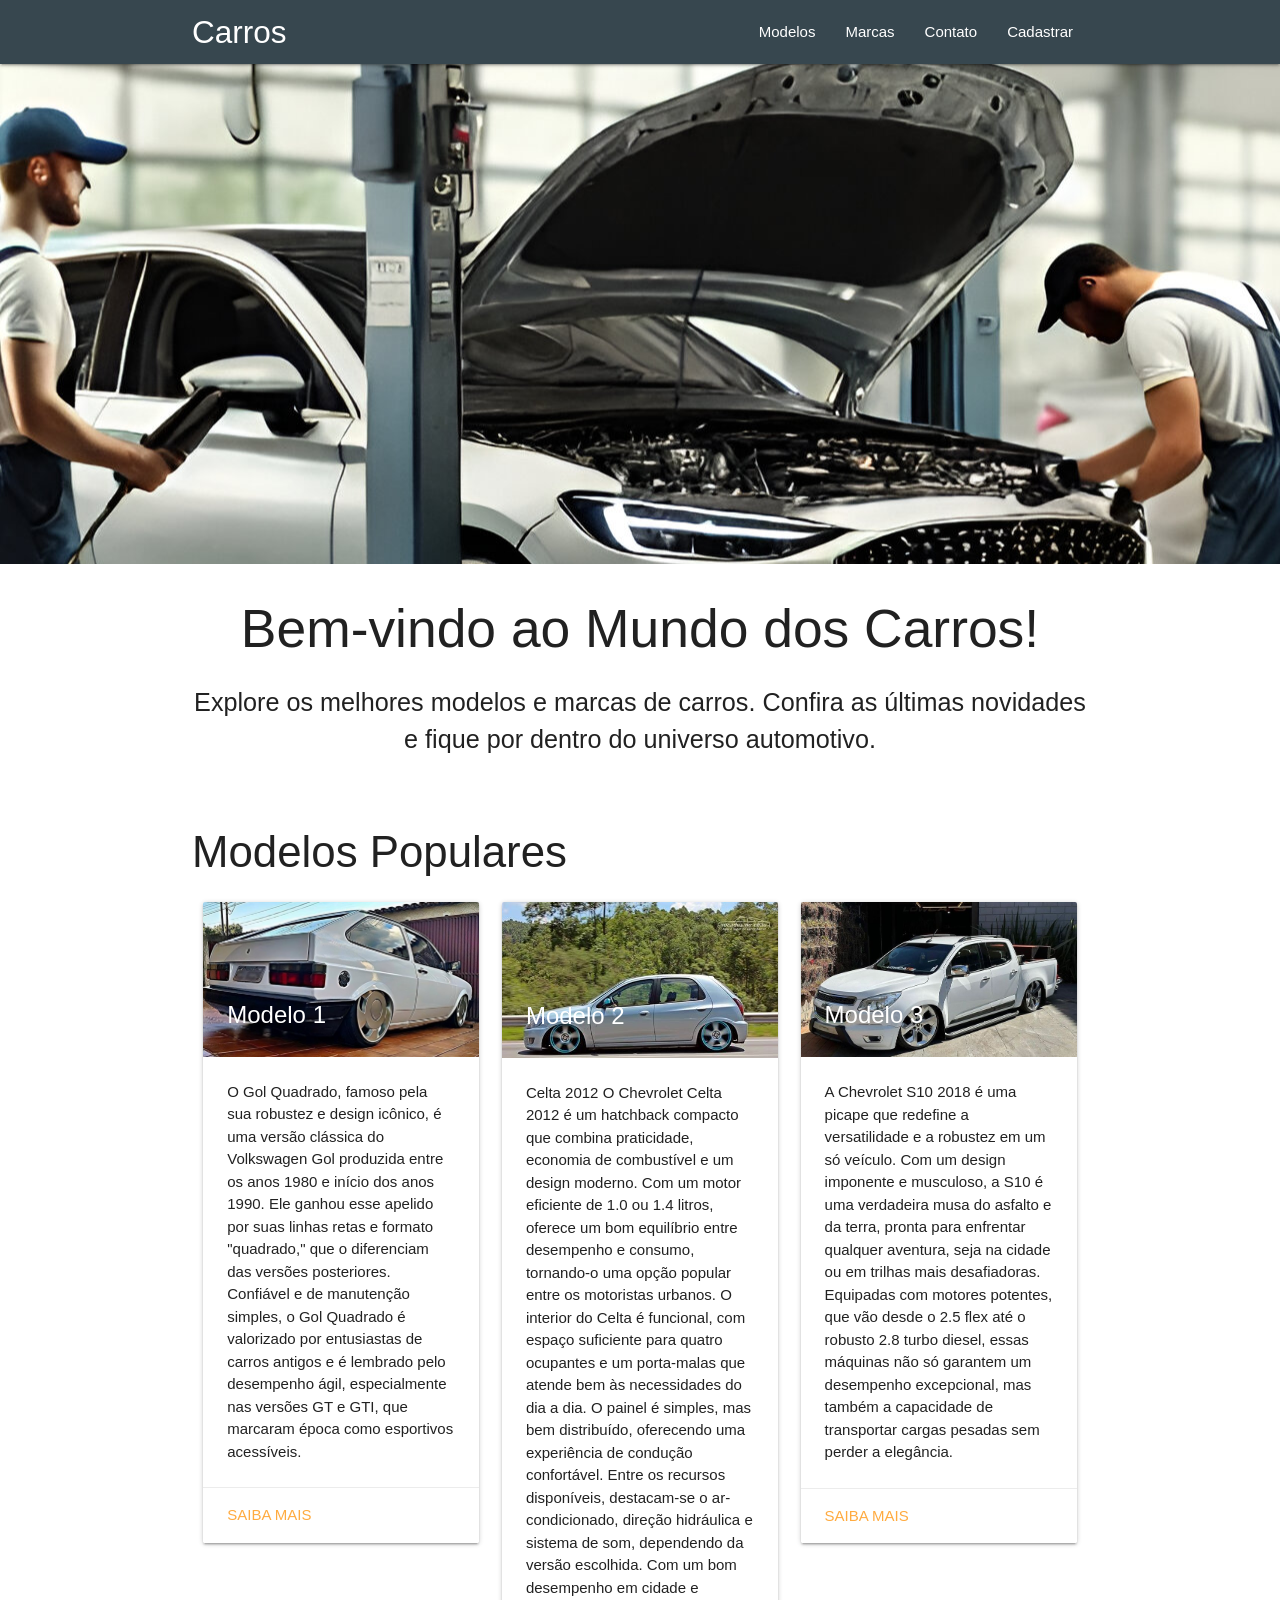
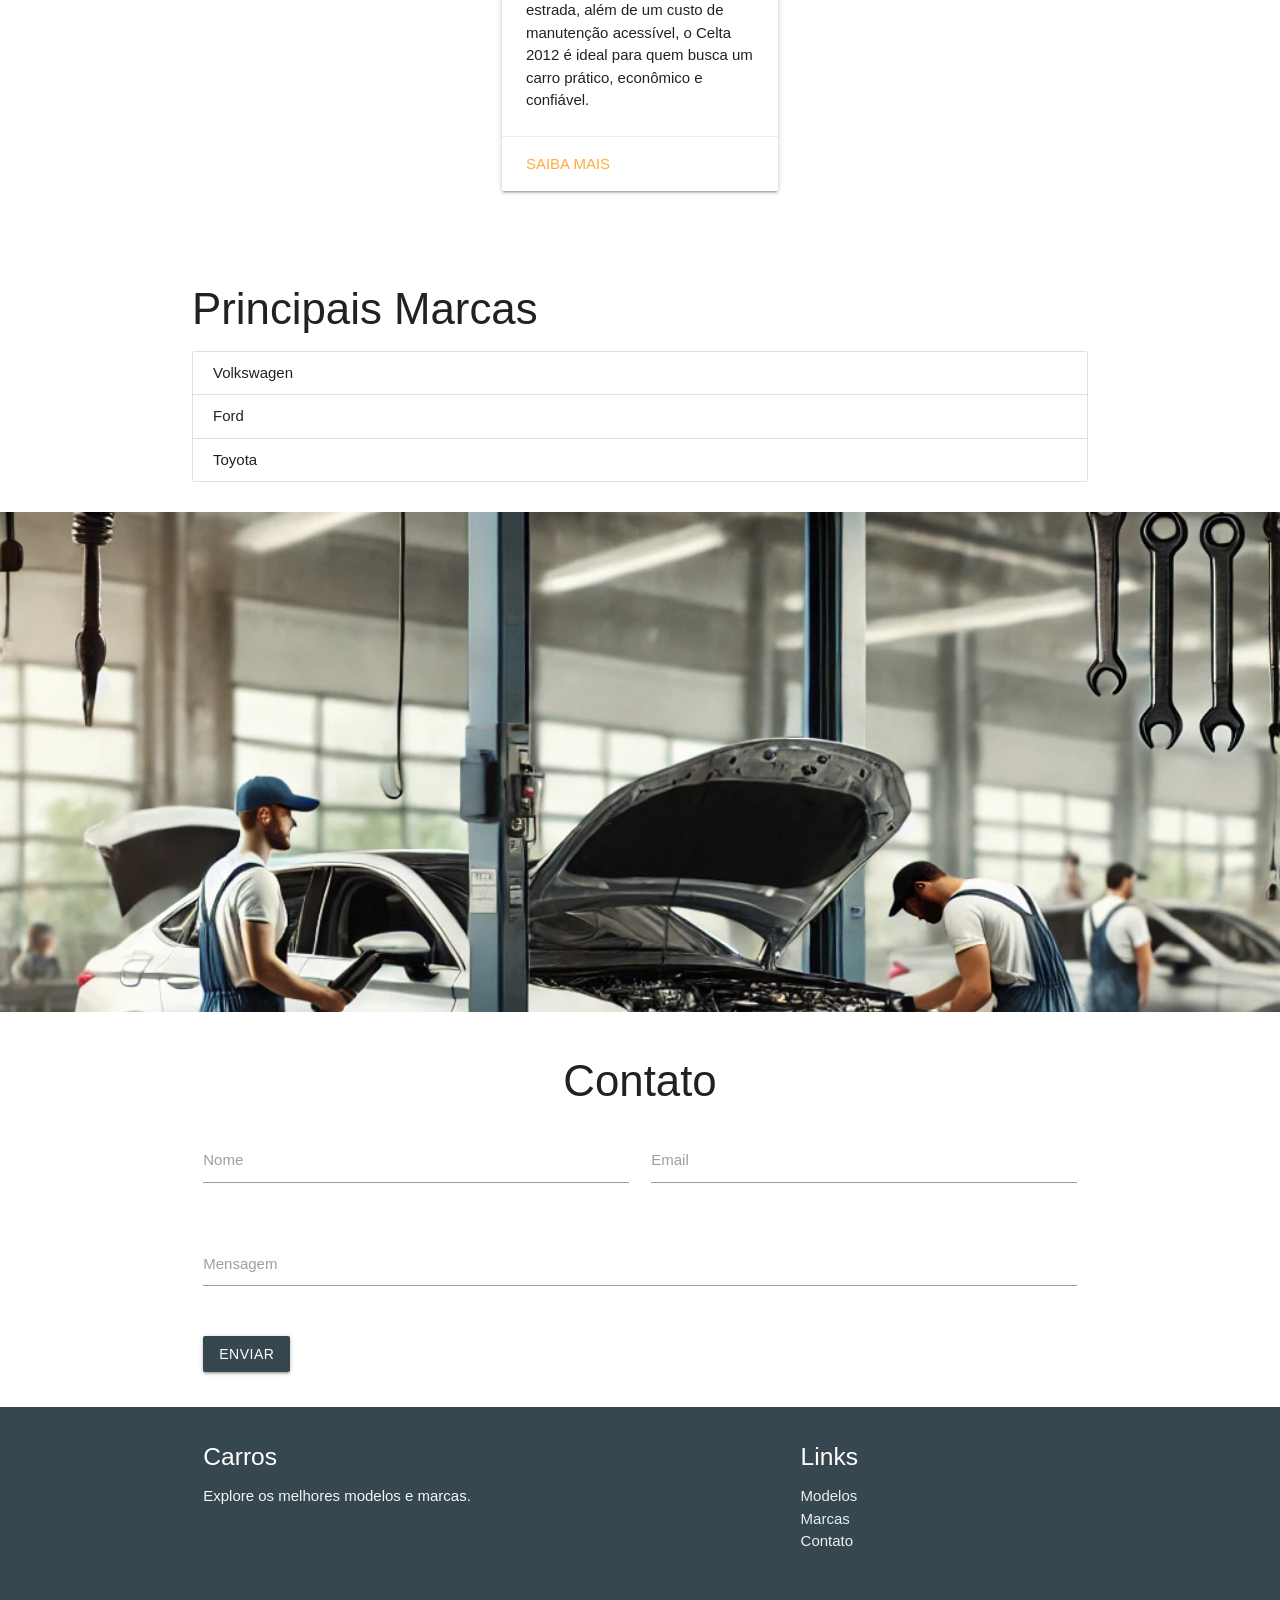
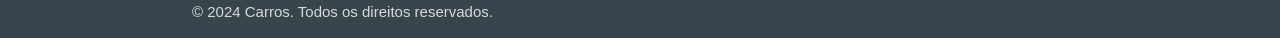
<file: index.html>
<!DOCTYPE html>
<html lang="en">
  <head>
    <meta charset="UTF-8" />
    <meta name="viewport" content="width=device-width, initial-scale=1.0" />
    <link
      rel="stylesheet"
      href="https://cdnjs.cloudflare.com/ajax/libs/materialize/1.0.0/css/materialize.min.css"
    />
    <link rel="shortcut icon" href="img/sport-car.png" />
    <title>Carros</title>
  </head>
  <body>
    <!-- Navbar -->
    <nav class="blue-grey darken-3">
      <div class="nav-wrapper container">
        <a href="#" class="brand-logo">Carros</a>
        <ul id="nav-mobile" class="right hide-on-med-and-down">
          <li><a href="#modelos">Modelos</a></li>
          <li><a href="#marcas">Marcas</a></li>
          <li><a href="#contato">Contato</a></li>
          <li><a href="cad/index.html">Cadastrar</a></li>
        </ul>
        <a href="#" data-target="mobile-nav" class="sidenav-trigger show-on-small">
          <i class="material-icons">menu</i>
        </a>
      </div>
    </nav>

    <!-- Mobile Navbar -->
    <ul class="sidenav" id="mobile-nav">
      <li><a href="#modelos">Modelos</a></li>
      <li><a href="#marcas">Marcas</a></li>
      <li><a href="#contato">Contato</a></li>
      <li><a href="cad/index.html">Cadastrar</a></li>
    </ul>

    <!-- Banner -->
    <div class="parallax-container">
      <div class="parallax">
        <img src="img/pixelcut-export.jpeg" alt="Banner Carros" />
      </div>
    </div>

    <!-- Conteúdo Principal -->
    <div class="container">
      <h2 class="center-align">Bem-vindo ao Mundo dos Carros!</h2>
      <p class="flow-text center-align">
        Explore os melhores modelos e marcas de carros. Confira as últimas
        novidades e fique por dentro do universo automotivo.
      </p>

      <!-- Seção de Modelos -->
      <div id="modelos" class="section">
        <h3>Modelos Populares</h3>
        <div class="row">
          <div class="col s12 m6 l4">
            <div class="card">
              <div class="card-image">
                <img src="img/golzinho.jpeg" alt="Modelo 1" />
                <span class="card-title">Modelo 1</span>
              </div>
              <div class="card-content">
                <p>
                  O Gol Quadrado, famoso pela sua robustez e design icônico, é
                  uma versão clássica do Volkswagen Gol produzida entre os anos
                  1980 e início dos anos 1990. Ele ganhou esse apelido por suas
                  linhas retas e formato "quadrado," que o diferenciam das
                  versões posteriores. Confiável e de manutenção simples, o Gol
                  Quadrado é valorizado por entusiastas de carros antigos e é
                  lembrado pelo desempenho ágil, especialmente nas versões GT e
                  GTI, que marcaram época como esportivos acessíveis.
                </p>
              </div>
              <div class="card-action">
                <a href="#">Saiba mais</a>
              </div>
            </div>
          </div>
          <!-- modelo 2 -->
          <div class="col s12 m6 l4">
            <div class="card">
              <div class="card-image">
                <img src="img/celtajpg.jpg" alt="Modelo 2" />
                <span class="card-title">Modelo 2</span>
              </div>
              <div class="card-content">
                <p>
                  Celta 2012 O Chevrolet Celta 2012 é um hatchback compacto que
                  combina praticidade, economia de combustível e um design
                  moderno. Com um motor eficiente de 1.0 ou 1.4 litros, oferece
                  um bom equilíbrio entre desempenho e consumo, tornando-o uma
                  opção popular entre os motoristas urbanos. O interior do Celta
                  é funcional, com espaço suficiente para quatro ocupantes e um
                  porta-malas que atende bem às necessidades do dia a dia. O
                  painel é simples, mas bem distribuído, oferecendo uma
                  experiência de condução confortável. Entre os recursos
                  disponíveis, destacam-se o ar-condicionado, direção hidráulica
                  e sistema de som, dependendo da versão escolhida. Com um bom
                  desempenho em cidade e estrada, além de um custo de manutenção
                  acessível, o Celta 2012 é ideal para quem busca um carro
                  prático, econômico e confiável.
                </p>
              </div>
              <div class="card-action">
                <a href="#">Saiba mais</a>
              </div>
            </div>
          </div>
          <!-- modelo 3 -->
          <div class="col s12 m6 l4">
            <div class="card">
              <div class="card-image">
                <img src="img/s10.jpg" alt="Modelo 3" />
                <span class="card-title">Modelo 3</span>
              </div>
              <div class="card-content">
                <p>
                  A Chevrolet S10 2018 é uma picape que redefine a versatilidade
                  e a robustez em um só veículo. Com um design imponente e
                  musculoso, a S10 é uma verdadeira musa do asfalto e da terra,
                  pronta para enfrentar qualquer aventura, seja na cidade ou em
                  trilhas mais desafiadoras. Equipadas com motores potentes, que
                  vão desde o 2.5 flex até o robusto 2.8 turbo diesel, essas
                  máquinas não só garantem um desempenho excepcional, mas também
                  a capacidade de transportar cargas pesadas sem perder a
                  elegância.
                </p>
              </div>
              <div class="card-action">
                <a href="#">Saiba mais</a>
              </div>
            </div>
          </div>
          <!-- Adicione mais cartões para outros modelos -->
        </div>
      </div>

      <!-- Seção de Marcas -->
      <div id="marcas" class="section">
        <h3>Principais Marcas</h3>
        <ul class="collection">
          <li class="collection-item">Volkswagen</li>
          <li class="collection-item">Ford</li>
          <li class="collection-item">Toyota</li>
          <!-- Adicione mais marcas -->
        </ul>
      </div>
    </div>

    <!-- Parallax de Imagem Secundária -->
    <div class="parallax-container">
      <div class="parallax">
        <img src="img/IA.webp" alt="Imagem Carros 2" />
      </div>
    </div>

    <!-- Seção de Contato -->
    <div id="contato" class="container section">
      <h3 class="center-align">Contato</h3>
      <div class="row">
        <form class="col s12">
          <div class="row">
            <div class="input-field col s12 m6">
              <input type="text" id="nome" name="nome" required />
              <label for="nome">Nome</label>
            </div>
            <div class="input-field col s12 m6">
              <input type="email" id="email" name="email" required />
              <label for="email">Email</label>
            </div>
          </div>
          <div class="row">
            <div class="input-field col s12">
              <textarea
                id="mensagem"
                class="materialize-textarea"
                name="mensagem"
                required
              ></textarea>
              <label for="mensagem">Mensagem</label>
            </div>
          </div>
          <button
            class="btn waves-effect waves-light blue-grey darken-3"
            type="submit"
          >
            Enviar
          </button>
        </form>
      </div>
    </div>

    <!-- Footer -->
    <footer class="page-footer blue-grey darken-3">
      <div class="container">
        <div class="row">
          <div class="col l6 s12">
            <h5 class="white-text">Carros</h5>
            <p class="grey-text text-lighten-4">
              Explore os melhores modelos e marcas.
            </p>
          </div>
          <div class="col l4 offset-l2 s12">
            <h5 class="white-text">Links</h5>
            <ul>
              <li>
                <a class="grey-text text-lighten-3" href="#modelos">Modelos</a>
              </li>
              <li>
                <a class="grey-text text-lighten-3" href="#marcas">Marcas</a>
              </li>
              <li>
                <a class="grey-text text-lighten-3" href="#contato">Contato</a>
              </li>
            </ul>
          </div>
        </div>
      </div>
      <div class="footer-copyright">
        <div class="container">
          © 2024 Carros. Todos os direitos reservados.
        </div>
      </div>
    </footer>

    <script src="https://cdnjs.cloudflare.com/ajax/libs/materialize/1.0.0/js/materialize.min.js"></script>
    <script>
      document.addEventListener("DOMContentLoaded", function () {
        var elems = document.querySelectorAll(".sidenav");
        var instances = M.Sidenav.init(elems);
        var parallaxElems = document.querySelectorAll(".parallax");
        var parallaxInstances = M.Parallax.init(parallaxElems);
      });
    </script>
  </body>
</html>
</file>
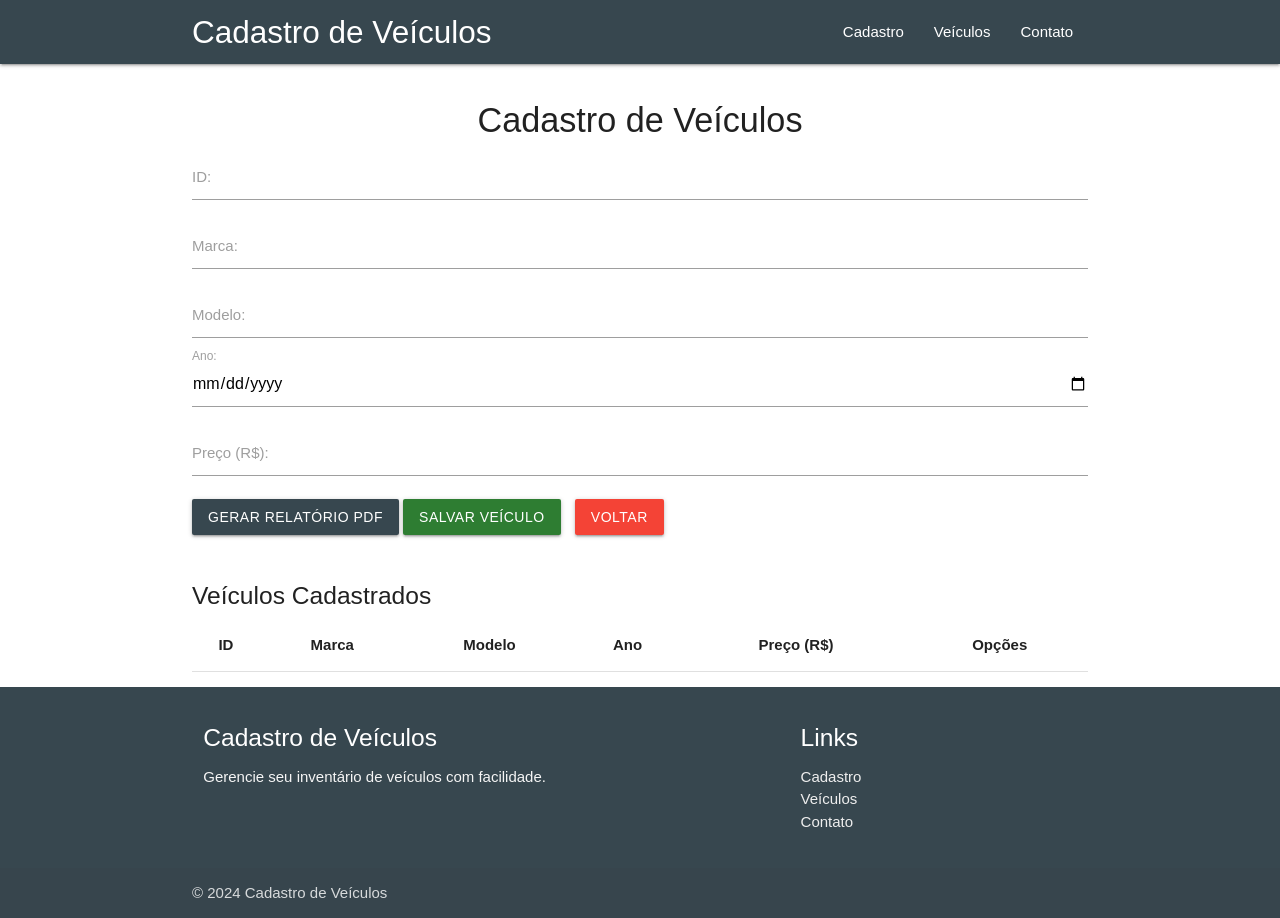
<file: cad/index.html>
<!DOCTYPE html>
<html lang="pt_BR">
  <head>
    <meta charset="UTF-8" />
    <meta name="viewport" content="width=device-width, initial-scale=1.0" />
    <title>Cadastro de Veículos</title>
    <link rel="shortcut icon" href="../img/sport-car.png" />
    <link
      href="https://cdnjs.cloudflare.com/ajax/libs/materialize/1.0.0/css/materialize.min.css"
      rel="stylesheet"
    />
  </head>

  <body>
    <!-- Navbar -->
    <nav class="blue-grey darken-3">
      <div class="nav-wrapper container">
        <a href="#" class="brand-logo">Cadastro de Veículos</a>
        <ul id="nav-mobile" class="right hide-on-med-and-down">
          <li><a href="#cadastro">Cadastro</a></li>
          <li><a href="#veiculos">Veículos</a></li>
          <li><a href="#contato">Contato</a></li>
        </ul>
      </div>
    </nav>

    <!-- Banner Parallax -->

    <!-- Seção de Cadastro de Veículos -->
    <div id="cadastro" class="container section">
      <h4 class="center-align">Cadastro de Veículos</h4>
      <form onsubmit="return salvarVeiculo(event);">
        <div class="input-field">
          <input type="number" id="id_veiculo" name="id_veiculo" />
          <label for="id_veiculo">ID:</label>
        </div>
        <div class="input-field">
          <input type="text" id="marca" class="validate" name="marca" required />
          <label for="marca">Marca:</label>
        </div>
        <div class="input-field">
          <input type="text" id="modelo" class="validate" name="modelo" required />
          <label for="modelo">Modelo:</label>
        </div>
        <div class="input-field">
          <input type="date" id="ano" class="validate" name="ano" required />
          <label for="ano">Ano:</label>
        </div>      
        <div class="input-field">
          <input type="text" id="preco" class="validate" name="preco" required oninput="formatarPreco(this)"/>
          <label for="preco">Preço (R$):</label>
        </div> 
     
          <a href="../PDF/index.php" class="btn blue-grey darken-3 waves-effect waves-light">
            Gerar Relatório PDF
          </a>
        
        <button type="submit" class="btn green darken-3 waves-effect waves-light">Salvar Veículo</button>
        <a href="javascript:history.back()" class="btn waves-effect waves-light red" style="margin-left: 10px">Voltar</a>
        <!-- Botão para gerar relatório -->
        
      </form>
     
    </div>

    <!-- Lista de Veículos -->
    <div class="container section">
      <h5>Veículos Cadastrados</h5>
      <table class="highlight centered">
        <thead>
          <tr>
            <th>ID</th>
            <th>Marca</th>
            <th>Modelo</th>
            <th>Ano</th>
            <th>Preço (R$)</th>
            <th colspan="2">Opções</th>
          </tr>
        </thead>
        <tbody id="veiculos"></tbody>
      </table>
    </div>

    <!-- Modal de Confirmação -->
    <div id="modalExcluir" class="modal">
      <div class="modal-content">
        <h5>Confirmar Exclusão</h5>
        <p>Você tem certeza de que deseja excluir este veículo?</p>
      </div>
      <div class="modal-footer">
        <button id="confirmarExcluir" class="modal-close btn red">
          Excluir
        </button>
        <button class="modal-close btn green">Cancelar</button>
      </div>
    </div>

    <!-- Footer -->
    <footer class="page-footer blue-grey darken-3">
      <div class="container">
        <div class="row">
          <div class="col l6 s12">
            <h5 class="white-text">Cadastro de Veículos</h5>
            <p class="grey-text text-lighten-4">
              Gerencie seu inventário de veículos com facilidade.
            </p>
          </div>
          <div class="col l4 offset-l2 s12">
            <h5 class="white-text">Links</h5>
            <ul>
              <li>
                <a class="grey-text text-lighten-3" href="#cadastro"
                  >Cadastro</a
                >
              </li>
              <li>
                <a class="grey-text text-lighten-3" href="#veiculos"
                  >Veículos</a
                >
              </li>
              <li>
                <a class="grey-text text-lighten-3" href="#contato">Contato</a>
              </li>
            </ul>
          </div>
        </div>
      </div>
      <div class="footer-copyright">
        <div class="container">© 2024 Cadastro de Veículos</div>
      </div>
    </footer>

    <!-- Scripts do Materialize CSS e JavaScript -->
    <script src="https://cdnjs.cloudflare.com/ajax/libs/materialize/1.0.0/js/materialize.min.js"></script>
    <script>
      document.addEventListener("DOMContentLoaded", function () {
        var elemsParallax = document.querySelectorAll(".parallax");
        var elemsModal = document.querySelectorAll(".modal");
        M.Parallax.init(elemsParallax);
        M.Modal.init(elemsModal);
      });
      function formatarPreco(campo) {
        // Remove caracteres não numéricos
        let valor = campo.value.replace(/\D/g, "");

        // Formatar para duas casas decimais
        valor = (valor / 100).toFixed(2);

        // Adicionar o símbolo de moeda (R$)
        campo.value = "R$ " + valor.replace(".", ",");
      }
    </script>
    <script src="script.js"></script>
  </body>
</html>
</file>
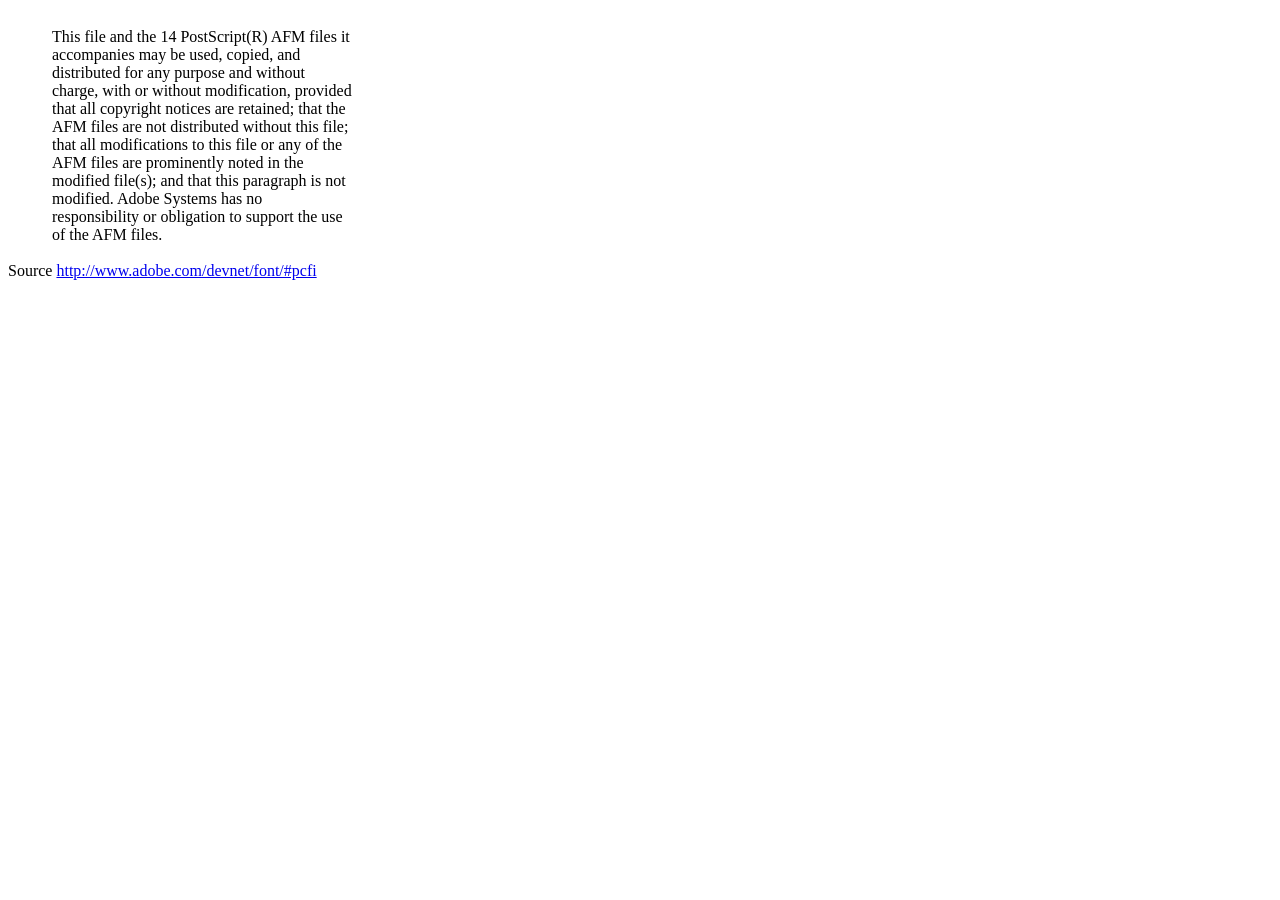
<file: PDF/dompdf/vendor/dompdf/dompdf/lib/fonts/mustRead.html>
<html>
	<head>
		<meta http-equiv="content-type" content="text/html;charset=iso-8859-1">
		<meta name="generator" content="Adobe GoLive 4">
		<title>Core 14 AFM Files - ReadMe</title>
	</head>
	<body bgcolor="white">
		<font color="white">or</font>
		<table border="0" cellpadding="0" cellspacing="2">
			<tr>
				<td width="40"></td>
				<td width="300">This file and the 14 PostScript(R) AFM files it accompanies may be used, copied, and distributed for any purpose and without charge, with or without modification, provided that all copyright notices are retained; that the AFM files are not distributed without this file; that all modifications to this file or any of the AFM files are prominently noted in the modified file(s); and that this paragraph is not modified. Adobe Systems has no responsibility or obligation to support the use of the AFM files. <font color="white">Col</font></td>
			</tr>
		</table>
		<p>Source <a href="http://www.adobe.com/devnet/font/#pcfi">http://www.adobe.com/devnet/font/#pcfi</a></p>
</body>
</html>
</file>
